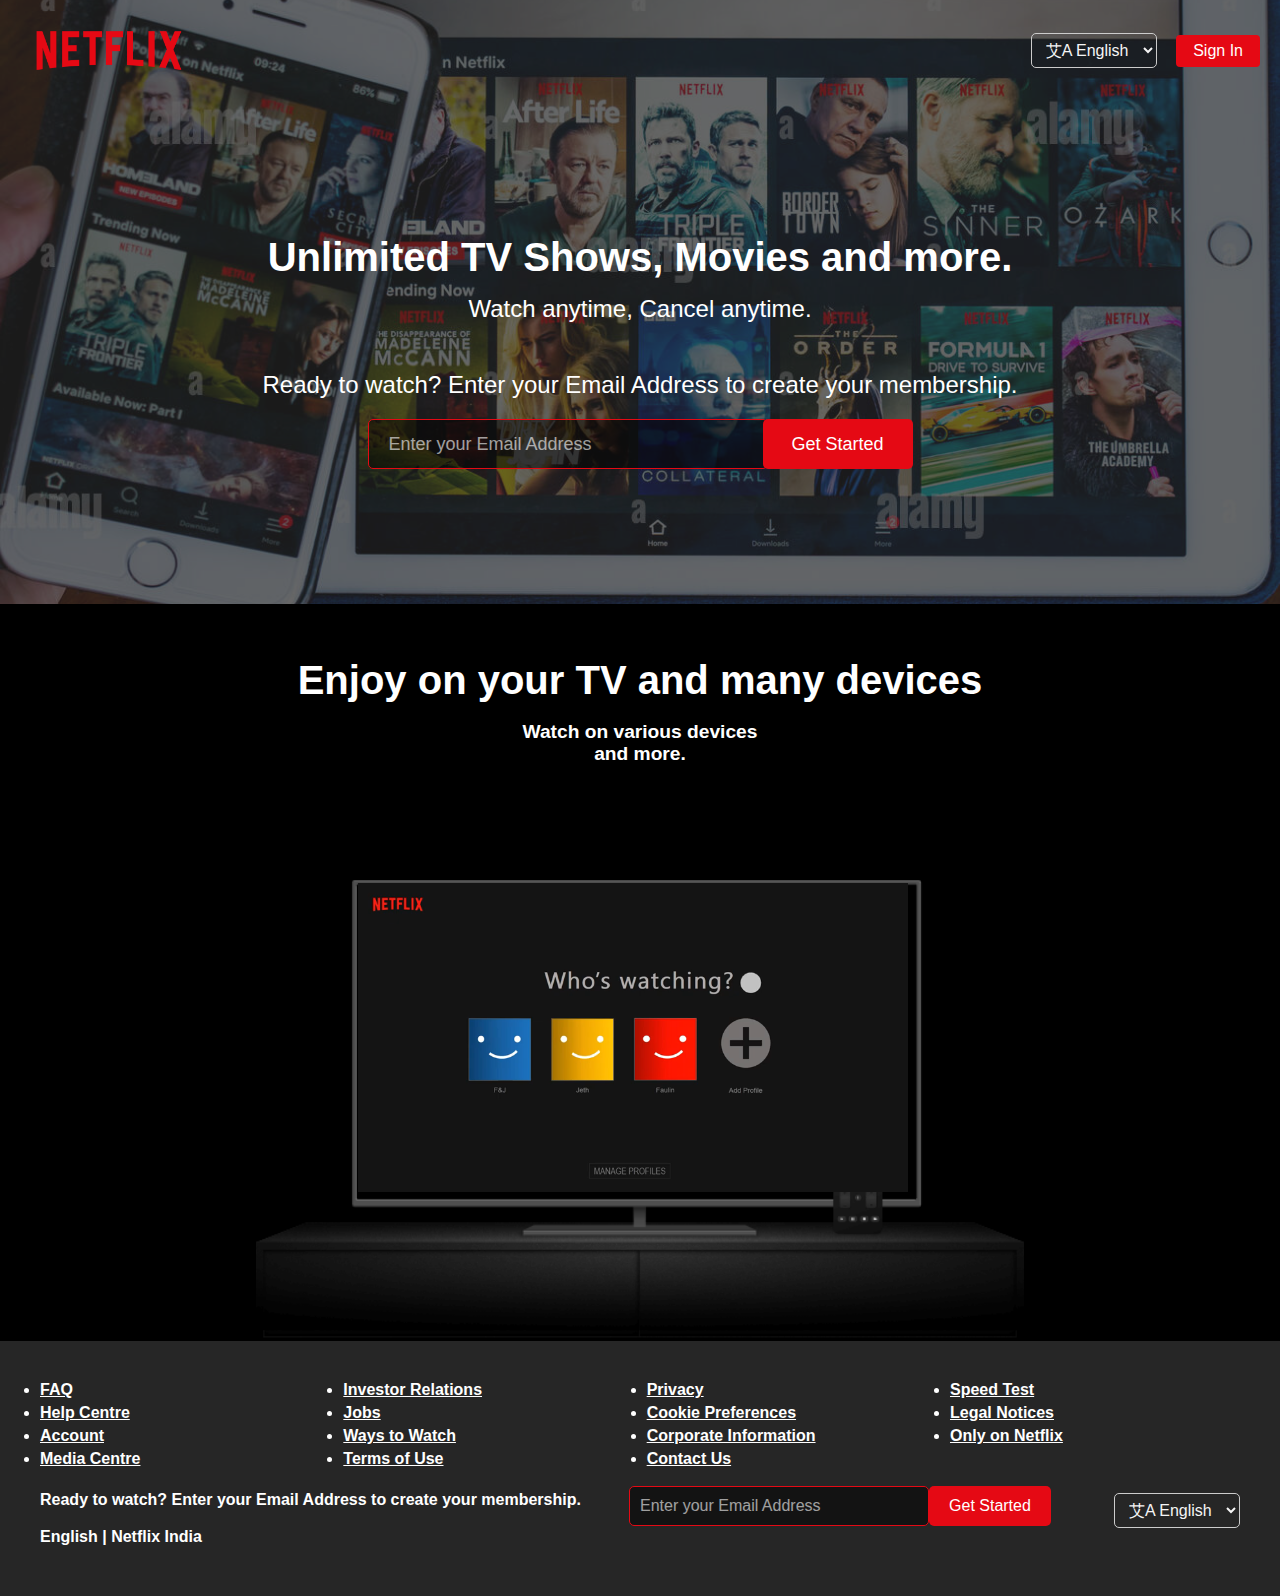
<file: index.html>
<!DOCTYPE html>
<html lang="en">
<head>
    <meta charset="UTF-8">
    <meta name="viewport" content="width=device-width, initial-scale=1.0">
    <title>Netflix India - Watch movies</title>
    <link rel="icon" type="image/x-icon" href="./favicon.ico">
    <link rel="stylesheet" href="style.css">
</head>
<body>
    <div class="container">
        <nav class="navbar">
            <div class="left">
                <a href="./index.html"><img src="./netflix-logo.png" height="70" alt="Netflix logo"/></a>
            </div>
            <div class="right">
                <select name="language" class="language">
                    <option value="English"><h6>艾A</h6> English</option>
                    <option value="Telugu">Telugu</option>
                </select>
                <button>Sign In</button>
            </div>
        </nav>
        <div class="title">
            <div class="content">
                <h1>Unlimited TV Shows, Movies and more.</h1>
                <h3>Watch anytime, Cancel anytime.</h3><br>
                <form action="#">
                    <h4>Ready to watch? Enter your Email Address to create your membership.</h4>
                    <div class="email">
                        <input type="email" name="email" placeholder="Enter your Email Address">
                        <button>Get Started</button>
                    </div>
                </form>
            </div>
        </div>
    </div> <!-- End of First Container -->
    <div class="container">
        <br /><br /><br />
        <h1>Enjoy on your TV and many devices</h1><br />
        <p> Watch on various devices<br /> and more. </p>
        <img src="./NetflixTv.png" height="70" alt="Netflix TV image" class="image">
        <video autoplay playsinline muted loop class="video">
            <source src="./NETFLIX VIDEO ON TV.mp4" type="video/mp4">
        </video>
    </div> <!-- End of Second Container -->

<!-- Footer -->
<footer class="footer">
    <div class="footer-links">
        <div class="column">
            <ul>
                <li><a href="#">FAQ</a></li>
                <li><a href="#">Help Centre</a></li>
                <li><a href="#">Account</a></li>
                <li><a href="#">Media Centre</a></li>
            </ul>
        </div>
        <div class="column">
            <ul>
                <li><a href="#">Investor Relations</a></li>
                <li><a href="#">Jobs</a></li>
                <li><a href="#">Ways to Watch</a></li>
                <li><a href="#">Terms of Use</a></li>
            </ul>
        </div>
        <div class="column">
            <ul>
                <li><a href="#">Privacy</a></li>
                <li><a href="#">Cookie Preferences</a></li>
                <li><a href="#">Corporate Information</a></li>
                <li><a href="#">Contact Us</a></li>
            </ul>
        </div>
        <div class="column">
            <ul>
                <li><a href="#">Speed Test</a></li>
                <li><a href="#">Legal Notices</a></li>
                <li><a href="#">Only on Netflix</a></li>
            </ul>
        </div>
    </div>

    <h4><br />Ready to watch? Enter your Email Address to create your membership.</h4>
    <div class="email">
        <input type="email" name="email" placeholder="Enter your Email Address">
        <button>Get Started</button>
    </div>
    <div class="language-select">
        <select name="language" class="language">
            <option value="English"><h6>艾A</h6> English</option>
            <option value="Telugu">Telugu</option>
        </select>
    </div>
    <div class="footer-bottom">
        <p>English | Netflix India</p>
    </div>
</footer>
</body>
</html>
</file>
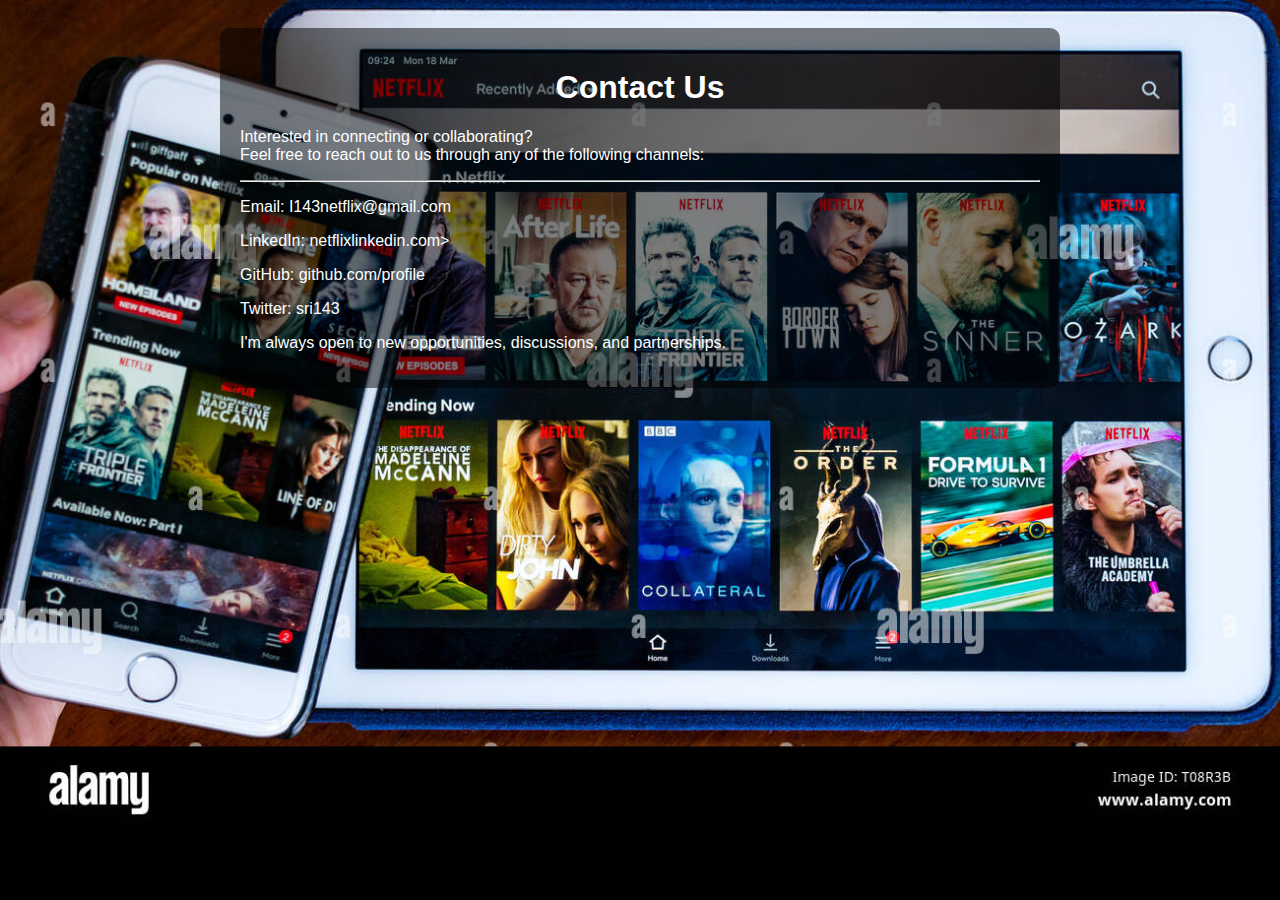
<file: ContactUs.html>
<!DOCTYPE html>
<html lang="en">
<head>
<meta charset="UTF-8">
<meta name="viewport" content="width=device-width, initial-scale=1.0">
<title>Contact Us</title>
<link rel="stylesheet" href="style2.css"> <!-- Link the CSS file -->
</head>
<body>

<div class="container">
    <h1>Contact Us</h1>
    <p>Interested in connecting or collaborating?<br />Feel free to reach out to us through any of the following channels:</p>

    <hr />

    <p>Email: I143netflix@gmail.com</p>
    <p>LinkedIn: netflixlinkedin.com></p>
    <p>GitHub: github.com/profile</p>
    <p>Twitter: sri143</p>

    <p>I'm always open to new opportunities, discussions, and partnerships.</p>
</div>

</body>
</html>
</file>
<file: style.css>
* {
    padding: 0;
    margin: 0;
    box-sizing: border-box;
}

body {
    width: 100%;
    height: 100%;
    color: white;
    background: rgba(23, 22, 22, 0.932);
    font-family: Arial, Helvetica, sans-serif;
    font-weight: bold;
}

.container {
    position: relative;
    width: 100%;
}

.container:first-child::before {
    content: "";
    background: url(./netflixmoviecollection.jpg) no-repeat center center/cover;
    position: absolute;
    top: 0;
    left: 0;
    width: 100%; /* Ensure the background image covers the entire width */
    height: 100%; /* Ensure the background image covers the entire height */
    opacity: 0.3;
    z-index: -1;
}

.container:nth-child(2) {
    background-color: black; /* Set background color of second container to black */
    text-align: center; /* Center the text */
}
.container:nth-child(2) h1 {
    font-size: 2.5rem; /* Adjust font size as needed */
}

.container:nth-child(2) p {
    font-size: 1.2rem; /* Adjust font size as needed */
}

.divider {
    height: 2px;
    background-color: #ffffff; /* White line color */
    position: absolute;
    top: calc(50% - 1px); /* Position the divider between the two containers */
    left: 0;
    width: 100%;
    z-index: 2; /* Ensure the divider appears above other content */
}

.container .navbar {
    height: 100px;
    display: flex;
    align-items: center;
    justify-content: space-between;
    padding: 0 20px;
}

.container .navbar .left img {
    height: 100px;
    margin-right: 20px; /* Adjust margin-left to move the image to the right */
}


.container .navbar .right .language {
    font-size: 16px;
    padding: 7px 10px;
    color: whitesmoke;
    background: transparent;
    cursor: pointer;
    margin-left: 15px;
}

.container .navbar .right .language option[value="English"] {
    background-image: none;
    padding-left: 10px;
}

.container .navbar .right button {
    font-size: 16px;
    margin-left: 15px;
    font-weight: 400;
    padding: 7px 17px;
    background: #e50914;
    cursor: pointer;
    outline: none;
    border-radius: 4px;
    border: none;
}

.container .navbar .right button a {
    text-decoration: none;
    color: white;
}

.container .title {
    padding: 60px 45px;
}

.container .title .content {
    width: 950px;
    margin: auto;
    padding: 75px 0;
    text-align: center; /* Center the text */
}

.container .title .content h1 {
    font-size: 2.5rem; /* Adjust font size */
    margin-bottom: 15px; /* Adjust margin */
    font-family:Arial, Helvetica, sans-serif;
    font-weight: bolder;
}

.container .title .content form .email {
    display: flex;
    justify-content: center;
    align-items: center;
    margin-top: 20px;
}

.container .title .content form .email input {
    height: 50px; /* Adjust height */
    width: 400px; /* Adjust width */
    padding: 10px; /* Adjust padding */
    font-size: 18px; /* Adjust font size */
    outline: none;
    color: white; /* Set text color to white */
    background-color: rgba(0, 0, 0, 0.5); /* Semi-transparent black background */
    border: 1px solid #e50914;
    border-radius: 5px;
}
.container .title .content h4 {
    font-size: 1.5rem; /* Adjust font size */
    margin: 15px 0; /* Adjust margin */
    font-weight: 100;
}
.container .title .content form .email input::placeholder {
    color: white; /* Set placeholder text color to white */
    opacity: 0.6; /* Set placeholder opacity to make it semi-transparent */
    border: none; /* Add red outline */
    border-radius: 5px; /* Add minimal round corners */
    padding: 10px; /* Adjust padding */
    font-size: 18px; /* Adjust font size */
    outline: none;
}

.container .title .content h3 {
    font-size: 1.5rem; /* Adjust font size */
    margin: 15px 0; /* Adjust margin */
    font-weight: 400;
}

.container .title .content form .email button {
    height: 50px; /* Adjust height */
    width: 150px; /* Adjust width */
    font-size: 18px; /* Adjust font size */
    padding: 7px 15px; /* Adjust padding */
    background: #e50914;
    cursor: pointer;
    outline: none;
    border-radius: 5px; /* Add border radius for round corners */
    border: none;
    margin-left: -5px;
    color: white;
}

.container .title .content form .email button:hover {
    background-color: #f40612;
}

.container .title .content form .email button a {
    text-decoration: none;
    color: white;
}


.container .image {
    position: relative;
    width: 60%; /* Adjust the width as needed */
    height: auto;
    margin: auto; /* To center the image horizontally */
    display: block; /* Ensure proper display */
}

.container .video {
    position: absolute;
    top: 37.8%; /* Adjust as needed for vertical alignment */
    left: 28%; /* Adjust as needed for horizontal alignment */
    width: 43%; /* Adjust as needed for size */
    height: auto;
    object-fit: cover;
}
.container .navbar .right button,
.button {
    color: white; /* Set text color to white */
}

.footer {
    display: flex;
    padding: 40px;
    flex-wrap: wrap;
}

.footer {
    display: flex;
    padding: 40px;
    flex-wrap: wrap;
    justify-content: space-between; /* Adjust alignment */
}

.footer p {
    margin-bottom: 10px;
    color: white;
}

.footer-links {
    display: flex;
    flex-wrap: wrap;
    justify-content: space-between; /* Adjust alignment */
    align-items: flex-start; /* Align items to the top */
    width: 100%;
}

.footer-links .column {
    flex-basis: calc(25% - 10px); /* Four columns with a small gap */
    list-style-type: none;
    padding: 0;
    text-align: left;
}

.footer-links .column li {
    margin-bottom: 5px;
}

.footer-links .column li a {
    color: white;
    text-decoration: underline;
}

@media (max-width: 768px) {
    .footer-links .column {
        flex-basis: 50%; /* Two columns on smaller screens */
    }
}

@font-face {
    font-family: 'Gotham';
    src: url('./Gotham-Font/Gotham-Font/Gotham-Bold.otf') format('otf'),
         url('./Gotham-Font/Gotham-Font/GothamBold.ttf') format('ttf');
    /* Add additional font file formats if necessary */
    font-weight: normal;
    font-style: normal;
}
.email-signup {
    margin-top: 40px;
    text-align: center;
}

.email-signup {
    margin-top: 40px;
    text-align: center;
}

.email-signup h4 {
    font-size: 1.2rem;
    margin-bottom: 10px;
}

.email {
    display: flex;
    justify-content: center;
    align-items: center;
    margin-top: 10px;
}

.email input {
    height: 40px;
    width: 300px;
    padding: 5px 10px;
    font-size: 16px;
    border: 1px solid #e50914; /* Red outline */
    border-radius: 5px;
    outline: none;
    background-color: rgba(0, 0, 0, 0.5); /* Semi-transparent black background */
    color: white;
}

.email input::placeholder {
    color: white;
    opacity: 0.6;
}

.email button {
    height: 40px;
    padding: 5px 20px;
    font-size: 16px;
    background-color: #e50914;
    color: white;
    border: none;
    border-radius: 5px;
    cursor: pointer;
    outline: none;
}

.language-select {
    text-align: center;
    margin-top: 20px;
}

.language {
    font-size: 16px;
    padding: 7px 10px;
    color: whitesmoke;
    background: transparent;
    cursor: pointer;
    margin-left: 15px;
    border: 1px solid #ccc;
    border-radius: 5px;
    outline: none;
}

.language option[value="English"] {
    background-image: none;
    padding-left: 10px;
}
</file>
<file: style2.css>
body {
    font-family: Arial, sans-serif;
    background-image: url('./netflixmoviecollection.jpg'); /* Replace 'netflix_background.jpg' with the path to your Netflix background image */
    background-size: cover;
    background-repeat: no-repeat;
    color: white;
    padding: 20px;
    background-color: rgba(0, 0, 0, 1); /* Black color with opacity */
}

h1 {
    text-align: center;
    color: white; /* Set heading color to white */
}

.container {
    max-width: 800px;
    margin: 0 auto;
    padding: 20px;
    border-radius: 10px;
    background-color: rgba(0, 0, 0, 0.5); /* Semi-transparent black background for better readability */
}

.button {
    display: inline-block;
    background-color: #e50914; /* Netflix red color */
    color: white;
    text-decoration: none;
    padding: 10px 20px;
    border-radius: 5px;
    margin-right: 10px;
    margin-bottom: 10px;
    transition: background-color 0.3s ease;
}

.button:hover {
    background-color: #ff0000; /* Darker shade of Netflix red on hover */
}
</file>
